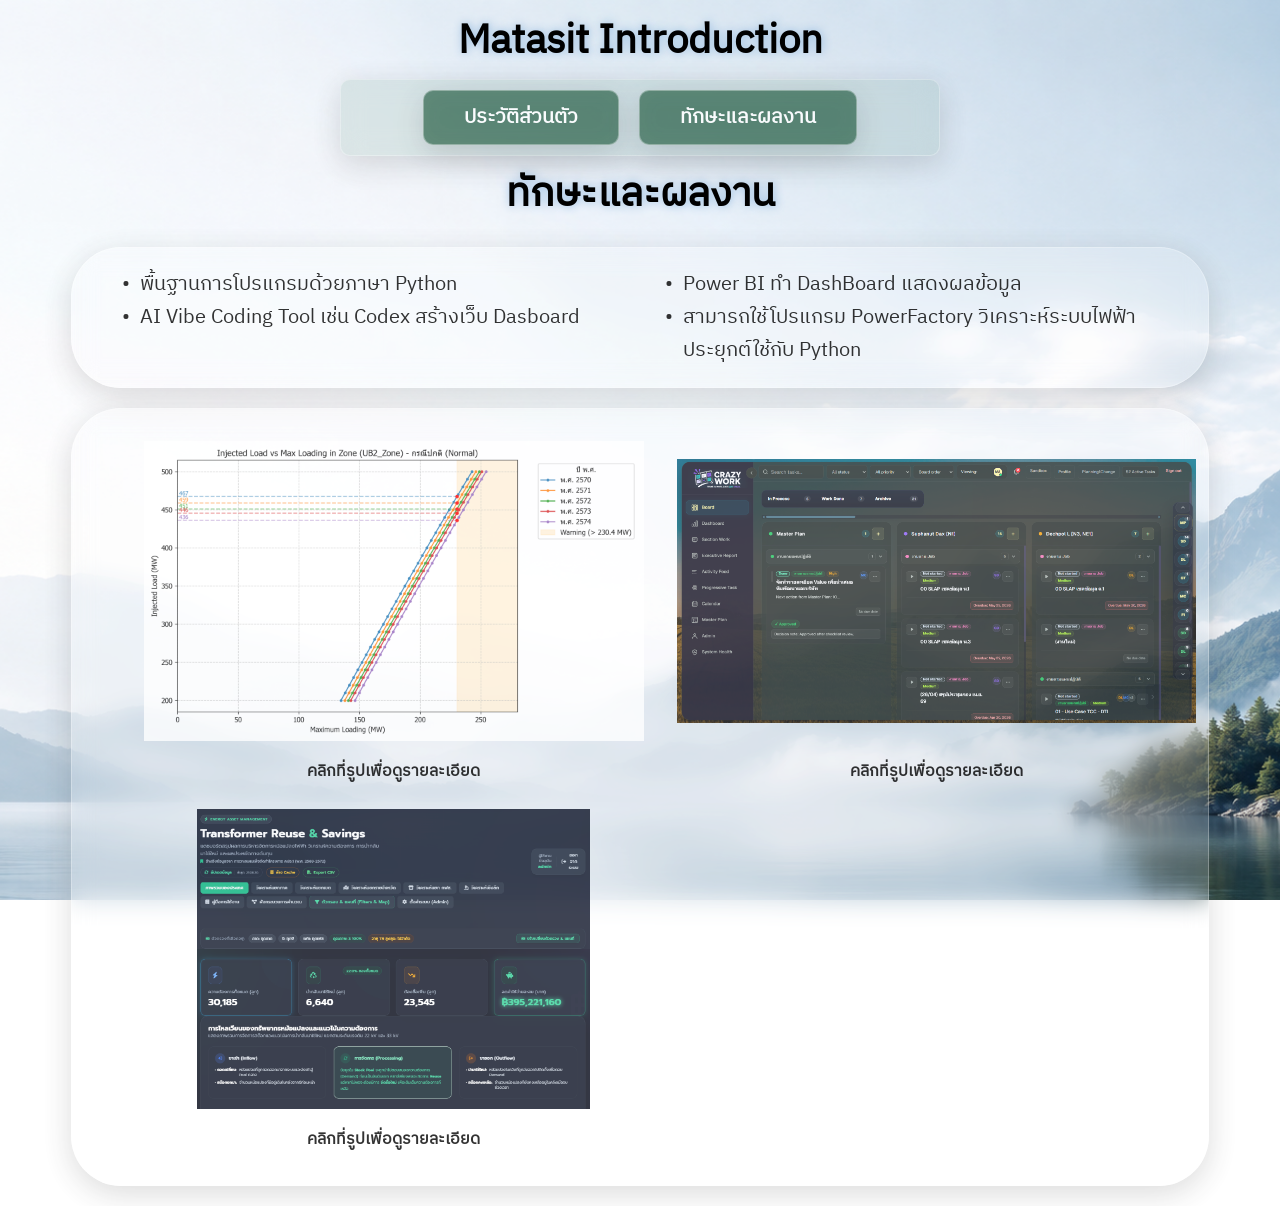
<file: skills.html>
<!DOCTYPE html>
<html lang="en">
<head>
    <meta charset="UTF-8">
    <meta name="viewport" content="width=device-width, initial-scale=1.0">
    <title>Matasit Introduction</title>
    <link rel="stylesheet" href="./style.css">
</head>
<body>
    <script src="./script.js"></script>
    <div class="header-container">
        <h1 class="header">Matasit Introduction</h1>
        <ul class="navbar">
            <li class="item"><a href="./index.html">ประวัติส่วนตัว</a></li>
            <li class="item"><a href="./skills.html">ทักษะและผลงาน</a></li>
        </ul>
    </div>
    <h2 class="header">ทักษะและผลงาน</h2>
    <div class="S3-container">
        <div class = "item2">พื้นฐานการโปรแกรมด้วยภาษา Python</div>
        <div class = "item2">Power BI ทำ DashBoard แสดงผลข้อมูล</div>
        <div class = "item2">AI Vibe Coding Tool เช่น Codex สร้างเว็บ Dasboard</div>
        <div class = "item2">สามารถใช้โปรแกรม PowerFactory วิเคราะห์ระบบไฟฟ้า <br>ประยุกต์ใช้กับ Python</div>
    </div>
    <div class="S3-1-container">
        <div class = "Project-card"><img src="./images/skill1.png" width="auto" height="300" 
            onclick="showProject(
                this.src,
                'PowerFactory Digsilent with Python',
                'เชื่อมต่อ Python กับ PowerFactory เพื่อใช้การคำนวณ Power Flow จากการเพิ่มโหลด Data center หลาย ๆ ครั้ง และ Plot Graph ผลการวิเคราะห์'
            )">
            <p>คลิกที่รูปเพื่อดูรายละเอียด</p>  
        </div>
        <div class = "Project-card"><img src="./images/skill3.png" width="auto" height="300" 
            onclick="showProject(
                this.src,
                'Web Application Kanbanboard',
                'เป็น Web Application ที่พัฒนาโดยใช้ AI Vibe coding เพื่อนำมาใช้ติดตามงานภายในแผนก คล้าย ๆ Trello แต่สร้าง Features เพิ่มให้ตอบโจทย์กับการใช้งานที่มากขึ้น แต่ยังคงต้องการความรู้จากการเข้าร่วม Dev pool มาพัฒนาร่วมกับการใช้ AI'
            )">
            <p>คลิกที่รูปเพื่อดูรายละเอียด</p>
        </div>
        <div class = "Project-card"><img src="./images/skill4.png" width="auto" height="300" 
            onclick="showProject(
                this.src,
                'Web Dashboard',
                'ใช้การเขียนโปรแกรม โดย AI เพื่อคำนวณตาม Logic ที่ต้องการ และนำข้อมูลที่ได้ทำ Dashboard สำหรับแสดงการบริหารจัดการของหม้อแปลง Reuse ในโครงการ คปอ.1 เพื่อประเมินผลการประหยัดต้นทุน'
            )">
            <p>คลิกที่รูปเพื่อดูรายละเอียด</p>
        </div>
    </div>
    <dialog id="project-dialog">
        <img id="project-image" alt="ภาพผลงาน">

        <h2 id="project-title"></h2>
        <p id="project-detail"></p>

        <button onclick="closeProject()">ปิด</button>
    </dialog>
</body>
</html>
</file>
<file: style.css>
@font-face {
        font-family: "IBMPlexSansThai-Regular";
        src: url("./fonts/IBMPlexSansThai-Regular.ttf") format("truetype");
        font-weight: 400;
        font-style: normal;
        }

        *{
            font-family: "IBMPlexSansThai-Regular";
        }
 
        body {
            background-image: url('bg1.png');
            background-size: cover;
            background-position: center;
            background-repeat: no-repeat;
            background-attachment: fixed;
        }
        .header{
            margin: 5px;
            text-shadow: #96bce1 1px 0 10px;
            font-size: 40px;
            font-weight: bold;
            text-align: center;
          
        }
        .header-1{
            text-shadow: #96bce1 1px 0 10px;
            font-size: 24px;
            font-weight: bold;

          
        }

        .Grid-container{
            color: #000000;
            position: relative;
            display: grid; /* Use grid layout */
            width: 100%;
            padding-left: 20px;
            padding-right: 20px;
            padding-top: 20px;
            padding-bottom: 20px;
            border-radius: 50px; /* Rounded corners */
            grid-template-columns: 150px 1fr; /* Two columns: first column fixed width, second column flexible */
            background: rgba(255, 255, 255, 0.18);
            border: 1px solid rgba(255, 255, 255, 0.35);
            backdrop-filter: blur(12px);
            box-shadow: 0 8px 32px rgba(0, 0, 0, 0.18);
        }
        .navbar {
            list-style-type: none;  
            margin: 0;
            padding: 0;
            width: 600px;
            display: flex;
            flex-direction: row;
            position: relative;
            justify-content: center;
            left: 50%;
            transform: translateX(-50%); /* Center the container */
            border-radius: 10px;
            opacity: 0.8;
            background: rgba(104, 151, 134, 0.203);
            border: 1px solid rgba(255, 255, 255, 0.35 );
            backdrop-filter: blur(12px);
            -webkit-backdrop-filter: blur(12px);
            box-shadow: 0 8px 32px rgba(0, 0, 0, 0.18);
        }
        .navbar li a {
            display: block;
            color: #ffffff;
            font-size: 20px;
            padding: 10px 40px;
            margin: 10px;
            text-decoration: none;
            font-weight: bold;
            border-radius: 10px;
            background: rgba(4, 66, 35, 0.715);
            border: 1px solid rgba(255, 255, 255, 0.35 );
            backdrop-filter: blur(12px);
            -webkit-backdrop-filter: blur(12px);
            box-shadow: 0 8px 32px rgba(0, 0, 0, 0.18);
        }
        .navbar li a:hover {
            background-color: #23babc;
            color: #ffffff;

        }
        .Grid-container .item {
            font-size: 20px;    
            font-weight: bold;

        }
        .Grid-container .item2{
            color: #021818;
            font-size: 20px;
            font-weight: normal;
        }
        .Grid-container .item3{
            color: #021818;
            font-size: 20px;
            font-weight: normal;
            margin-top: 20px;
        }
        .S2-container {
            margin-left: 20px;
            color:#021818;
            position: relative; /* Position the container relative to its parent */
            left: 50%; /* Center the container horizontally */
            transform: translateX(-50%); /* Center the container horizontally */    
            opacity: 0.87;
            background: rgba(255, 255, 255, 0.50);
            border: 1px solid rgba(255, 255, 255, 0.50 );
            border-radius: 20px;
            backdrop-filter: blur(12px);
            box-shadow: 0 8px 32px rgba(0, 0, 0, 0.18);
        }
        .S3-container ,.S3-1-container { 
            padding: 0; /* Remove default padding */
            margin: 0; /* Remove default margin */
            
            
            padding-left: 50px;
            padding-top: 20px;
            padding-bottom: 20px;
            width: min(90%, 1200px);
            margin: 20px auto;
            border-radius: 50px; /* Rounded corners */

           
            opacity: 0.8;
            background: rgba(255, 255, 255, 0.18);
            border: 1px solid rgba(255, 255, 255, 0.35 );
            backdrop-filter: blur(12px);
            -webkit-backdrop-filter: blur(12px);
            box-shadow: 0 8px 32px rgba(0, 0, 0, 0.18);

            display: grid; /* Use grid layout */
            grid-template-columns: 1fr 1fr;
        }

        
        .S2-container ::before, .S3-container ::before {
            content: "•"; /* Add a bullet point */
            color: #000; /* Set the bullet color */
            font-size: 20px; /* Set the bullet size */
            margin-right: 10px; /* Add space between bullet and text */
        }

        .S2-container .item2 {
            padding-left: 20px;
            font-size: 20px;
            font-weight: normal;
            display: flex;
        }
        .S3-container .item2 {
            font-size: 20px;
            font-weight: normal;
            display: flex;
        }
        .profile {
            width: auto;
            height: 300px;
            object-fit: cover;
            border-radius: 20px;
        }
        .profile-buttons {
            display: flex;
            justify-content: center;
            align-items: center;
            flex-direction: row;
            row-gap: 20px; /* Add space between buttons */
            column-gap: 20px; /* Add space between buttons */
        button {
                padding: 10px 20px;
                border: 1px solid rgba(255, 255, 255, 0.4);
                border-radius: 12px;

                color: #ffffff;
                background: rgba(8, 33, 86, 0.75);
                backdrop-filter: blur(12px);

                font-size: 16px;
                font-weight: bold;
                cursor: pointer;

                transition: 0.25s ease;
                box-shadow: 0 8px 32px rgba(0, 0, 0, 0.18);
        }

        button:hover {
            background: #23babc;
            transform: translateY(-2px);
            box-shadow: 0 6px 16px rgba(0, 0, 0, 0.2);
        }
        button:active {
            transform: translateY(0);
            box-shadow: none;
        }
        }
        .profile-img  {
            display: flex;
            justify-content: center;
            align-items: center;
            flex-direction: column;
        }
        .Block-header {
            display: grid;  
            grid-template-columns: 1fr 1fr ;
            grid-template-rows: 1fr auto;
            align-items: start;
            width: min(90%, 1300px);
            margin: 20px auto;

        }

        .S2-1-container {
            width: 200px;
            height: 50px;
            margin-top: 20px;
            padding-left: 10px;
            padding-bottom: 10px;
            padding-top: 10px;
            opacity: 0.8;
            border-radius: 10px;
            border: 1px solid rgba(255, 255, 255, 0.892);
            backdrop-filter: blur(12px);
            box-shadow: 0 8px 32px rgba(0, 0, 0, 0.18);
        }
        #stock-list{
            background-color: #ffffff;
            width: 150px;
        }

        #project-dialog {
            width: min(90%, 900px);
            padding: 24px;
            border: none;
            border-radius: 20px;
            text-align: center;
        }

        #project-image {
            display: block;
            width: 100%;
            max-height: 65vh;
            object-fit: contain;
            margin: auto;
        }

        #project-dialog::backdrop {
            background: rgba(0, 0, 0, 0.75);
        }
        .Project-card {
            padding: 12px;
            border-radius: 16px;
            cursor: pointer;
            text-align: center;
            transition: 0.25s;
        }

        .Project-card img {
            width: 100%;
            height: 300px;
            object-fit: contain;
            transition: 0.25s;
        }

        .Project-card p {
            margin: 8px 0 0;
            font-weight: bold;
        }

        .Project-card:hover {
            background: rgba(255, 255, 255, 0.25);
            transform: translateY(-5px);
            box-shadow: 0 8px 20px rgba(0, 0, 0, 0.25);
        }

        .Project-card:hover img {
            transform: scale(1.03);
        }

        .Project-card:active {
            transform: translateY(0);
        }
        @media screen and (max-width: 1200px)  {    
            body {
                margin: 8px;
            }

            .header {
                font-size: 28px;
            }
        }
        @media screen and (max-width: 1200px) {
            .navbar {
                width: 90%;
                left: auto;
                transform: none;
                margin: auto;
                flex-direction: column;
                align-items: center;
            }
        }
        @media screen and (max-width: 1200px) {
            .S2-container, .S3-container, .S3-1-container{  
                grid-template-columns: 1fr;
                width: 90%;
                margin: 20px auto;
                padding: 16px;
                left: auto;
                transform: none;
                
            }
        }
        @media screen and (max-width: 600px) {
            .Grid-container {
                grid-template-columns: 1fr;
                width: 90%;
                margin: 20px auto;
                padding: 16px;
            }
            .S2-container .item2 {
                font-size: 16px;
            }
            .profile-buttons {
                    flex-wrap: wrap;
                    gap: 10px;
            }
            .S2-1-container {
                width: 90%;
                height: auto;
                margin: 20px auto;
            }
            .Block-header {
                grid-template-columns: 1fr;
                gap: 20px;
            
            }
        }
    .Grid-container .header-1,
    .Grid-container .item3 {
    grid-column: 1 / -1;
}

*,
*::before,
*::after {
    box-sizing: border-box;
}

img {
    max-width: 100%;
}
</file>
